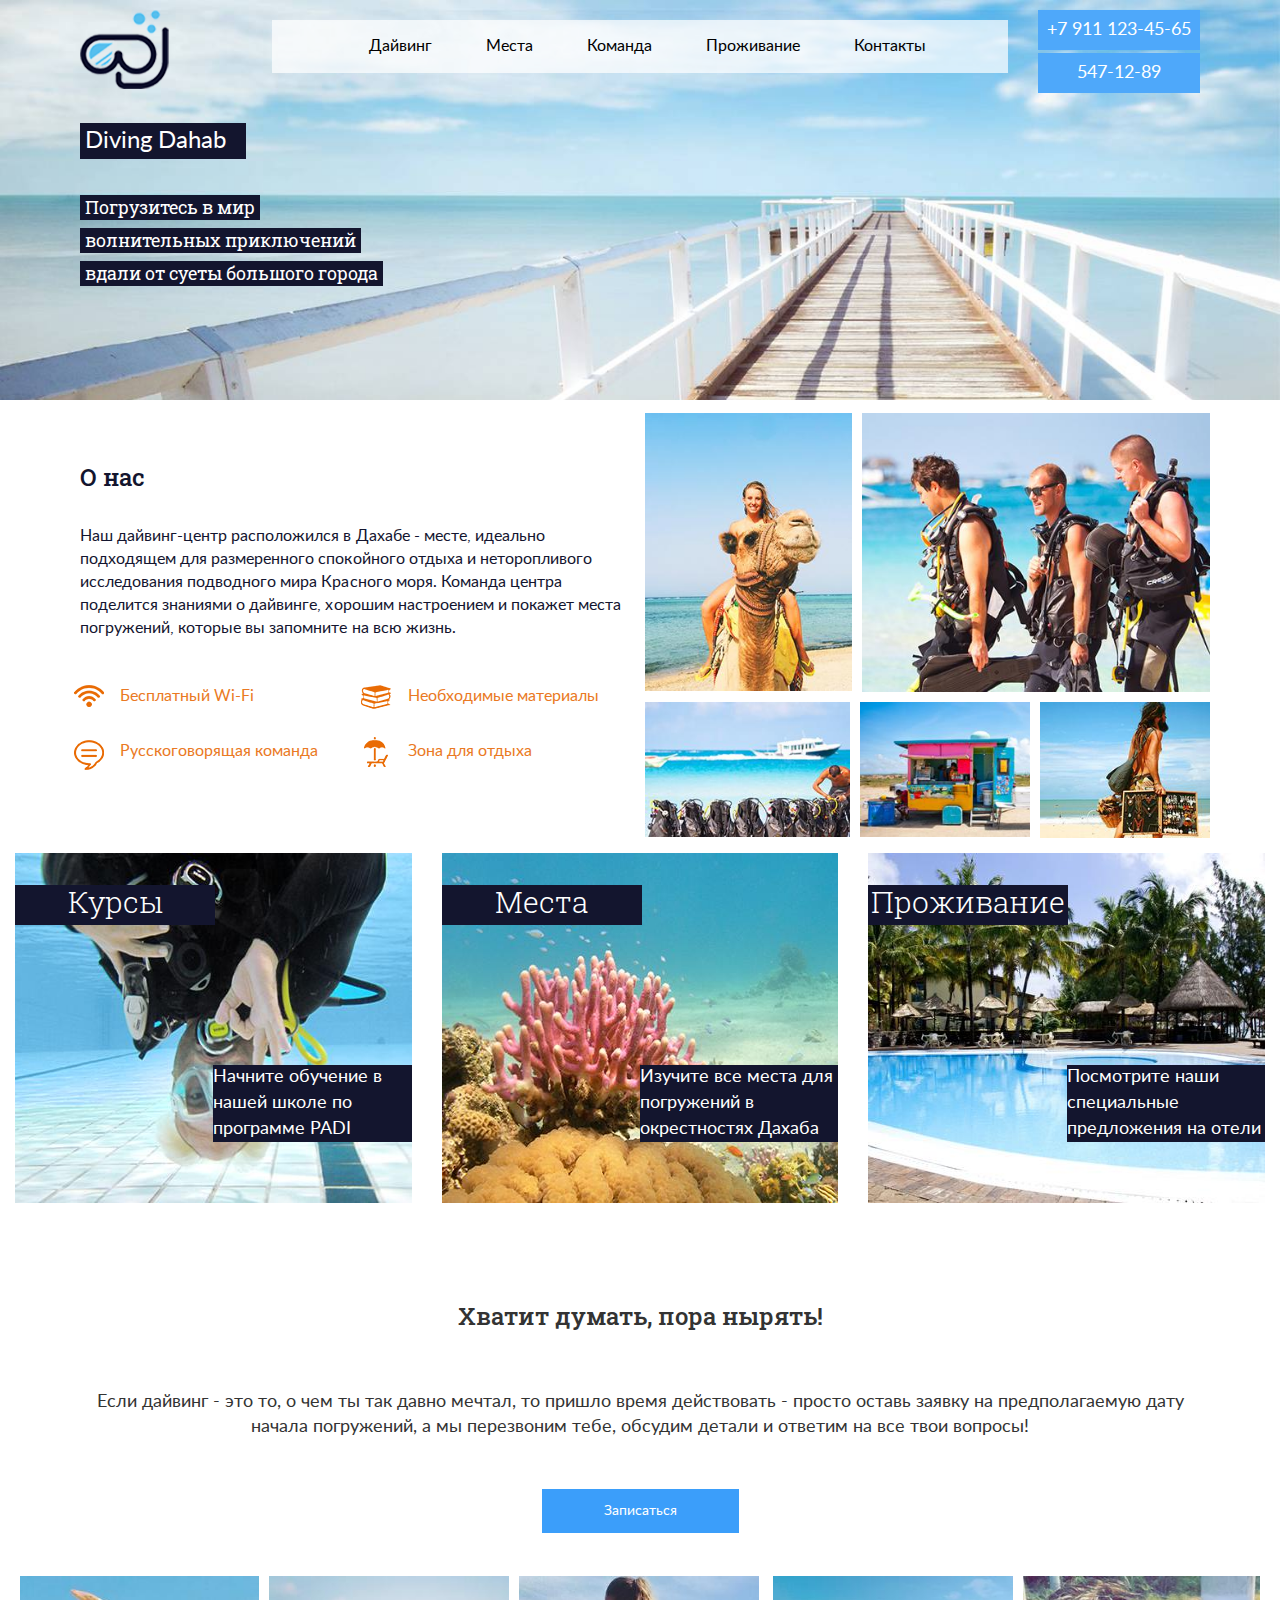
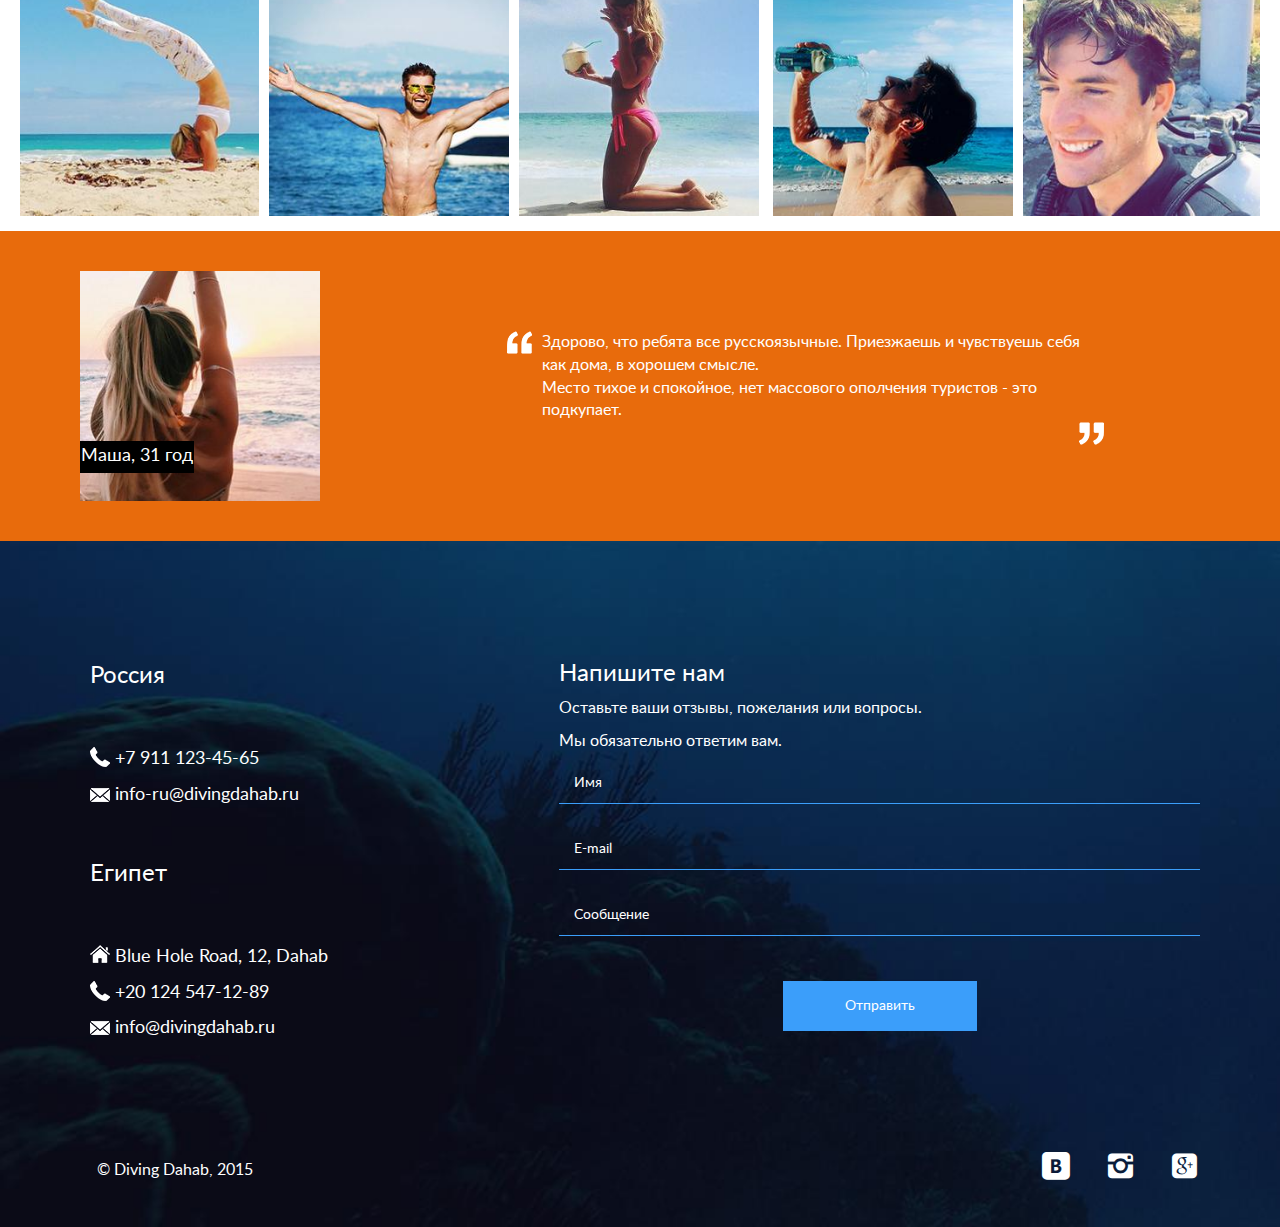
<file: index.html>
<!DOCTYPE html>
<html lang="ru">
  <head>
    <meta charset="UTF-8">
    <title>Diving Dahab</title>
    <meta name="viewport" content="width=device-width,initial-scale=1">
    <link href='https://fonts.googleapis.com/css?family=Roboto+Slab:400,300&subset=latin,cyrillic' rel='stylesheet' type='text/css'>
    <link rel="stylesheet" href="css/style.css">
  </head>
  <body>



    <!-- HEADER -->



    <header class="page-header">
      <div class="header-bg">
        <div class="container">
          <div class="row">
            <div class="col-xs-5  col-sm-9  col-lg-2">
              <div class="logo">
                <a href="#"><img src="img/logotype.png" alt="Логотип"></a>
              </div>
            </div>

            <div class="col-xs-7  col-sm-3  col-lg-2  col-lg-push-8">
              <div class="phone-btn">
                <a href="tel:79111234565" class="">+7 911 123-45-65</a>
                <p>
                  <a href="tel:5471289" class="">547-12-89</a>
                </p>
              </div>
            </div>


            <div class="col-xs-12  col-lg-8  col-lg-pull-2">
              <a href="#" id="toggler" class="container  toggler-container  visible-xs-block  overflow-hidden">
              <div class="toggler" >
                <span>
                </span>
              </div>
            </a>
              <nav class="main-nav" id="mainNav">
                <ul>
                  <li class="nav-item"><a href="onecourse.html">Дайвинг</a></li>
                  <li class="nav-item"><a href="#">Места</a></li>
                  <li class="nav-item"><a href="#">Команда</a></li>
                  <li class="nav-item"><a href="#">Проживание</a></li>
                  <li class="nav-item"><a href="#">Контакты</a></li>
                </ul>
              </nav>
            </div>
          </div>

          <div class="row">
            <div class="header-slogan">
              <div class="col-xs-12">
                <h1>Diving Dahab</h1>
                <h2><span>Погрузитесь в мир</span>
                  <br><span>волнительных приключений</span>
                  <br><span>вдали от суеты большого города</span>
                </h2>
              </div>
            </div>
          </div>
        </div>
      </div>
    </header>



    <!-- MAIN -->



    <main>

      <!-- About -->
  <div class="about">
      <div class="container">
        <div class="row">
          <div class="col-xs-12  col-lg-6">

            <h2 class="about-name">О нас</h2>
            <p class="about-text">Наш дайвинг-центр расположился
              в Дахабе - месте, идеально подходящем для размеренного спокойного отдыха и неторопливого исследования подводного мира Красного моря. Команда центра поделится знаниями о дайвинге, хорошим настроением и покажет места погружений, которые
              вы запомните на всю жизнь. </p>

            <div class="row">
              <div class="about-item-block">
                <div class="col-xs-12  col-sm-6">
                  <div class="about-item  about-item-wifi">Бесплатный Wi-Fi</div>
                  <div class="about-item  about-item-message">Русскоговорящая команда</div>
                </div>

                <div class="col-xs-12  col-sm-6">
                  <div class="about-item  about-item-books">Необходимые материалы</div>
                  <div class="about-item  about-item-vacation">Зона для отдыха</div>
                </div>
              </div>
            </div>

          </div>

          <div class="col-xs-12 col-lg-6 ">
            <div class="row  about-img  about-img-firstrow">
              <div class="about-img-thin"><img src="img/about_photo1.jpg" alt=""></div>
              <div class="about-img-thin"><img src="img/about_photo2.jpg" alt=""></div>
            </div>

            <div class="row  about-img about-img-secondrow">
              <div class="about-img-thin  visible-lg"><img src="img/about_photo3.jpg" alt=""></div>
              <div class="about-img-thin  visible-lg"><img src="img/about_photo4.jpg" alt=""></div>
              <div class="about-img-thin  visible-lg"><img src="img/about_photo5.jpg" alt=""></div>
            </div>

          </div>
        </div>
      </div>



      <!-- Promo -->


      <div class="promo">
        <div class="container-fluid">
          <div class="row">

            <div class="col-xs-12 col-sm-4">
              <div class="promo-discription-courses">
                <h2>Курсы</h2>
                <p>Начните обучение в нашей школе по программе PADI</p>
              </div>
            </div>

            <div class="col-xs-12 col-sm-4">
              <div class="promo-discription-places">
                <h2>Места</h2>
                <p>Изучите все места для погружений в окрестностях Дахаба</p>
              </div>
            </div>

            <div class="col-xs-12 col-sm-4">
              <div class="promo-discription-hotel">
                <h2>Проживание</h2>
                <p>Посмотрите наши специальные предложения на отели</p>
              </div>
            </div>

          </div>
        </div>
      </div>


      <!-- Promo-slogan -->


      <div class="slogan">
        <div class="container">
          <div class="row">
            <div class="col-xs-12">
              <h2>Хватит думать, пора нырять!</h2>
              <p class="visible-xs">Просто оставь заявку
                на предполагаемую дату начала погружений, а мы перезвоним тебе, обсудим детали и ответим
                на все твои вопросы!</p>
              <p class="hidden-xs">Если дайвинг - это то, о чем ты так давно мечтал,  то пришло время действовать - просто оставь заявку  на предполагаемую дату начала погружений, а мы перезвоним тебе, обсудим детали и ответим на все твои вопросы!</p>
              <a class="slogan-btn" id="go" href="#modal-form">Записаться</a>
            </div>
          </div>
        </div>
      </div>


      <!-- Team -->


      <div class="team">
        <div class="container-fluid">
          <div class="row">
            <div class="col-xs-12">

              <a href="#" class="team-block  hidden-xs  hidden-sm">
                <div class="team-block-pict">
                  <img src="img/index_team_1.jpg" alt="">
                  <!-- <p>Ирина Маска</p> при наведении -->
                </div>
              </a>

              <a href="#" class="team-block  hidden-xs  hidden-sm">
                <div class="team-block-pict">
                  <img src="img/index_team_2.jpg" alt="">
                  <!-- <p>Владимир Глубина</p> при наведении -->
                </div>
              </a>

              <a href="#" class="team-block">
                <div class="team-block-pict">
                  <img src="img/index_team_3.jpg" alt="">
                  <!-- <p>Наталья Ласта</p> при наведении -->
                </div>
              </a>

              <a href="#" class="team-block  hidden-xs">
                <div class="team-block-pict">
                  <img src="img/index_team_4.jpg" alt="">
                  <!-- <p>Георгий Трубка</p> при наведении -->
                </div>
              </a>

              <a href="#" class="team-block">
                <div class="team-block-pict">
                  <img src="img/index_team_5.jpg" alt="">
                  <!-- <p>Евгений Баллон</p> при наведении -->
                </div>
              </a>

            </div>
          </div>
        </div>
      </div>


      <!-- Review -->


      <div class="reviews">
        <div class="container">
          <div class="row">
            <div class="col-xs-12">


              <div class="row">
                <div class="review  review-1">
                  <img src="img/review_img.jpg" alt="" class="col-lg-4  col-sm-5  hidden-xs">
                  <span class="review-name  hidden-xs">Маша, 31 год</span>
                  <blockqoute class="col-lg-6  col-lg-offset-2  col-sm-7  col-xs-12">Здорово, что ребята все русскоязычные. Приезжаешь и чувствуешь себя как дома,
                  в хорошем смысле. <span class="visible-lg">Место тихое и спокойное,
                  нет массового ополчения туристов - это подкупает.</span></blockqoute>
                </div>
              </div>

              <div class="row">
                <div class="review  review-2">
                  <img src="img/review_img.jpg" alt="" class="col-lg-4 col-sm-5 hidden-xs">
                  <span class="review-name  hidden-xs">Маша, 31 год</span>
                  <blockqoute class="col-lg-6  col-lg-offset-2  col-sm-7  col-xs-12">Здорово, что ребята все русскоязычные. Приезжаешь и чувствуешь себя как дома,
                  в хорошем смысле. <span class="visible-lg">Место тихое и спокойное,
                  нет массового ополчения туристов - это подкупает.</span></blockqoute>
                </div>
              </div>

              <div class="row">
                <div class="review  review-3">
                  <img src="img/review_img.jpg" alt="" class="col-lg-4  col-sm-5  hidden-xs">
                  <span class="review-name  hidden-xs">Маша, 31 год</span>
                  <blockqoute class="col-lg-6  col-lg-offset-2  col-sm-7  col-xs-12">Здорово, что ребята все русскоязычные. Приезжаешь и чувствуешь себя как дома,
                  в хорошем смысле. <span class="visible-lg">Место тихое и спокойное,
                  нет массового ополчения туристов - это подкупает.</span></blockqoute>
                </div>
              </div>

            </div>
          </div>
        </div>
      </div>


    </main>



    <!-- FOOTER -->



    <footer class="index-footer">
      <div class="container">
        <div class="row">

          <div class="col-xs-12  col-sm-5">
            <div class="footer-contact">
              <h3>Россия</h3>
              <a class="footer-tel" href="tel:+79111234565">+7 911 123-45-65</p>
              <a class="footer-mail" href="mailto:info-ru@divingdahab.ru">info-ru@divingdahab.ru</a>
              <h3>Египет</h3>
              <p class="footer-adress">Blue Hole Road, 12, Dahab</p>
              <a class="footer-tel" href="tel:+201245471289">+20 124 547-12-89</p>
              <a class="footer-mail" href="mailto:info@divingdahab.ru<">info@divingdahab.ru</a>
            </div>
          </div>

          <div class="col-xs-12  col-sm-7">
            <h3 class="form-header">Напишите нам</h3>
            <p>Оставьте ваши отзывы, пожелания или вопросы.</p>
            <p> Мы обязательно ответим вам.</p>
            <form action="#" id="footer-form" class="footer-form">
              <div class="form-data" >

                <div class="form-item">
                  <input type="text" placeholder="Имя" class="validate[required]">
                </div>
                <div class="form-item">
                  <input type="text" placeholder="E-mail" class="validate[required,custom[email]]">
                </div>
                <div class="form-item">
                  <input type="text" placeholder="Сообщение" class="validate[required]">
                </div>

              </div>
              <button class="form-btn">Отправить</button>
            </form>
          </div>
        </div>

        <div class="footer-socials">
          <div class="container">
            <div class="row">
              <p class="copyright-name  col-xs-12  col-sm-6">© Diving Dahab, 2015</p>
              <div class="col-xs-12  col-sm-6">
                <ul class="social-links">
                  <li><a class="icon-vkontakte" href="vk.com"></a></li>
                  <li><a class="icon-instagram" href="instagram.com"></a></li>
                  <li><a class="icon-gplus-squared" href="plus.google.com"></a></li>
                </ul>
              </div>
            </div>
          </div>
        </div>
      </div>
    </footer>


    <script src="js/jquery-2.1.4.min.js"></script>
    <script src="js/jquery.validationEngine.min.js"></script>
    <script src="js/jquery.validationEngine-ru.min.js"></script>

    <script src="js/script.js"></script>

  </body>
</html>
</file>
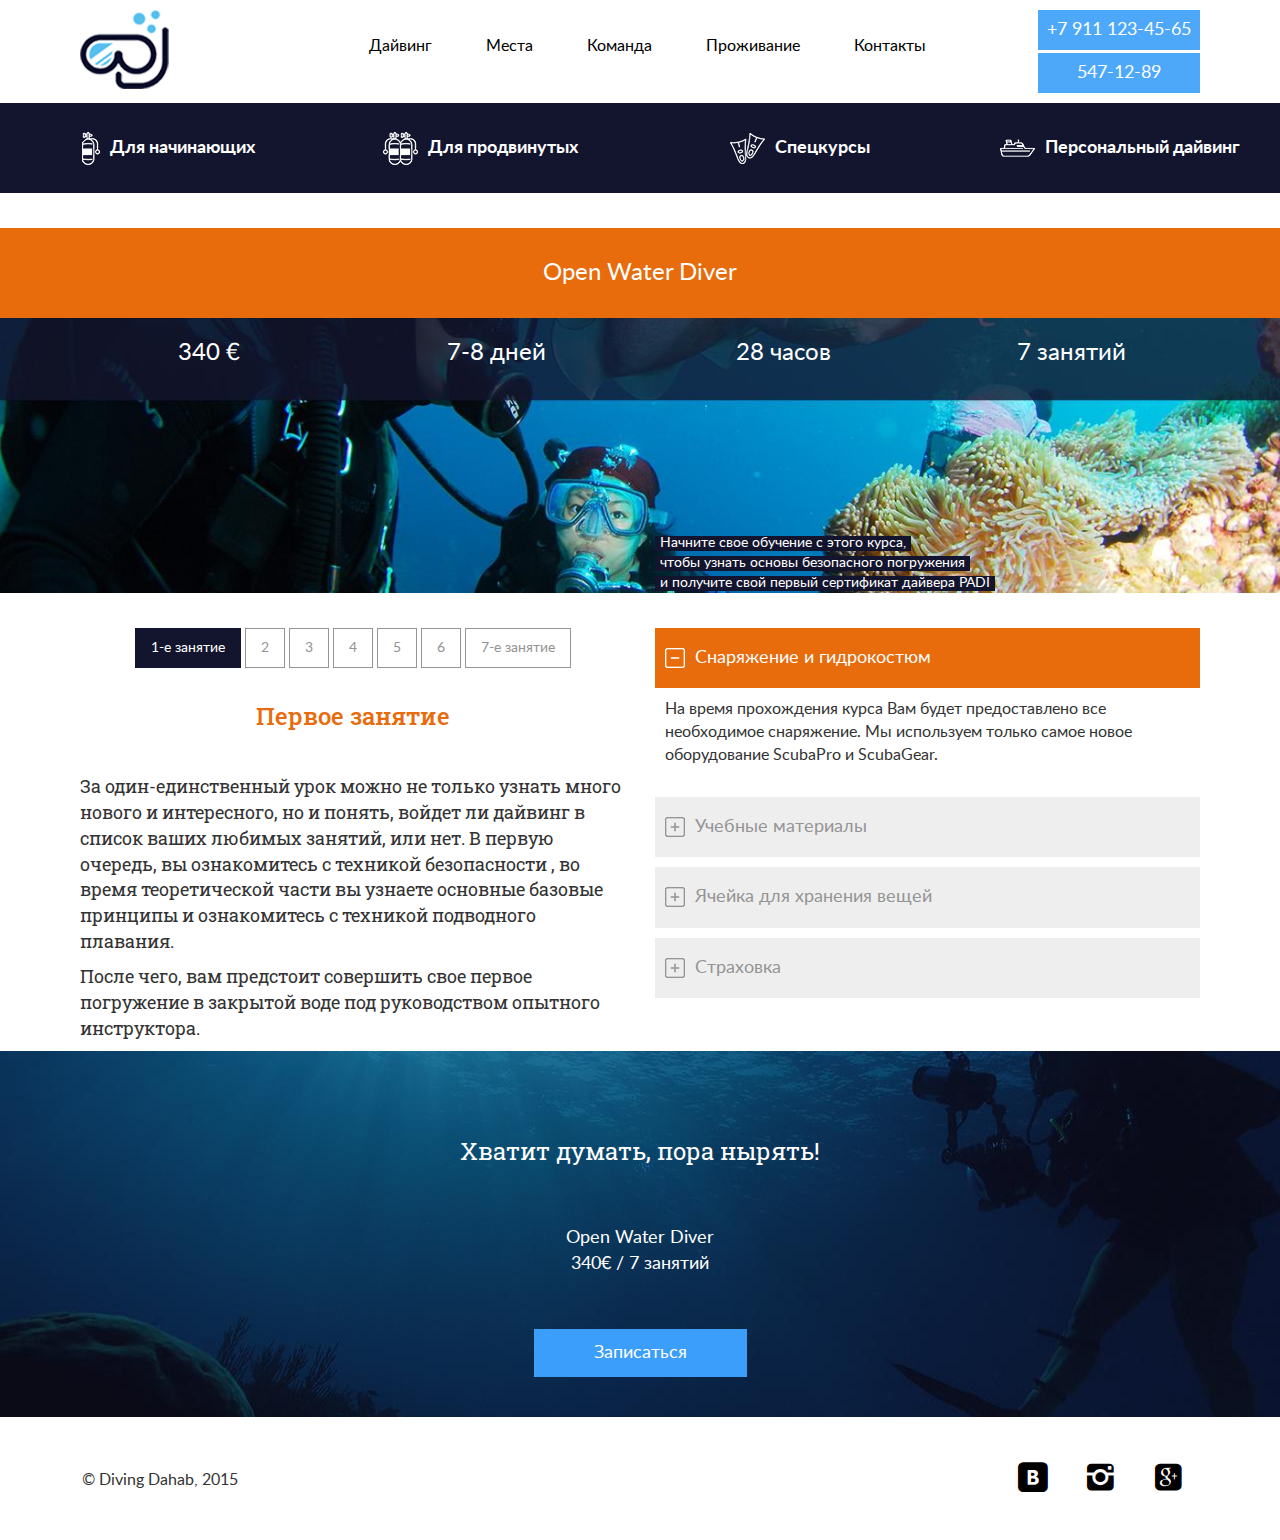
<file: onecourse.html>
<!DOCTYPE html>
<html lang="ru">
  <head>
    <meta charset="UTF-8">
    <title>One Course</title>
    <meta name="viewport" content="width=device-width,initial-scale=1">
    <link href='https://fonts.googleapis.com/css?family=Roboto+Slab:400,300&subset=latin,cyrillic' rel='stylesheet' type='text/css'>
    <link rel="stylesheet" href="css/style.css">
  </head>
  <body>



    <!-- HEADER -->



    <header class="page-header-onecourse">
      <div class="header-bg">
        <div class="container">
          <div class="row">
            <div class="col-xs-4  col-sm-9  col-lg-2">
              <div class="logo">
                <a href="index.html"><img src="img/logotype.png" alt="Логотип"></a>
              </div>
            </div>

            <div class="col-xs-8  col-sm-3  col-lg-2  col-lg-push-8">
              <div class="phone-btn">
                <a href="tel:79111234565" class="">+7 911 123-45-65</a>
                <p>
                  <a href="tel:5471289" class="">547-12-89</a>
                </p>
              </div>
            </div>

            <a href="#" id="toggler" class="container  toggler-container  visible-xs-block  overflow-hidden">
              <div class="toggler" >
                <span>
                </span>
              </div>
            </a>
            <div class="col-xs-12  col-lg-8  col-lg-pull-2">
              <nav class="main-nav" id="mainNav">
                <ul>
                  <li class="nav-item"><a href="#">Дайвинг</a></li>
                  <li class="nav-item"><a href="#">Места</a></li>
                  <li class="nav-item"><a href="#">Команда</a></li>
                  <li class="nav-item"><a href="#">Проживание</a></li>
                  <li class="nav-item"><a href="#">Контакты</a></li>
                </ul>
              </nav>
            </div>
          </div>
        </div>
      </div>
    </header>



    <!-- MAIN -->



    <main>


      <!-- Courses Navigation -->

      <div class="nav-courses">
        <div class="container-fluid">
          <div class="row">

            <ul>
              <li class="col-xs-12  col-sm-3">
                <a class="nav-courses-link  nav-courses-link-beginner" href="#">Для начинающих</a>
              </li>

              <li class="col-xs-12  col-sm-3">
                <a class="nav-courses-link  nav-courses-link-advanced" href="#">Для продвинутых</a>
              </li>

              <li class="col-xs-12  col-sm-3">
                <a class="nav-courses-link  nav-courses-link-special" href="#">Спецкурсы</a>
              </li>

              <li class="col-xs-12  col-sm-3">
                <a class="nav-courses-link  nav-courses-link-personal" href="#">Персональный дайвинг</a>
              </li>
            </ul>

          </div>
        </div>
      </div>


      <!-- About courses -->


      <div class="courses-name">
        <h1>Open Water Diver</h1>
      </div>

      <section class="about-courses">
        <div class="container">
          <div class="row  cousres-numbers">
            <div class="col-xs-6 col-sm-3">
              <span>340 €</span>
            </div>
            <div class="col-xs-6 col-sm-3">
              <span>7-8 дней</span>
            </div>
            <div class="col-xs-6 col-sm-3">
              <span>28 часов</span>
            </div>
            <div class="col-xs-6 col-sm-3">
              <span>7 занятий</span>
            </div>
          </div>

          <div class="row">
            <div class="col-xs-12  col-sm-9  col-sm-push-4  col-lg-6  col-lg-push-6">
              <div class="about-courses-text">
                <span>Начните свое обучение с этого курса,</span><br>
                <span>чтобы узнать основы безопасного погружения</span><br>
                <span>и получите свой первый сертификат дайвера PADI</span>
              </div>
            </div>
          </div>
        </div>
      </section>


      <!-- More and more detail about courses -->


      <div class="courses-detail">
        <div class="container">
          <div class="row">

            <div class="col-xs-12  col-lg-6">

              <div class="tabs">

                <ul class="tabs-list">
                  <li class="tabs-link  active">
                    <a href="#tab_01">1<span class="hidden-xs">-e занятие</span> </a>
                  </li>
                  <li class="tabs-link">
                    <a href="#tab_02">2</a>
                  </li>
                  <li class="tabs-link">
                    <a href="#tab_03">3</a>
                  </li>
                  <li class="tabs-link">
                    <a href="#tab_04">4</a>
                  </li>
                  <li class="tabs-link">
                    <a href="#tab_05">5</a>
                  </li>
                  <li class="tabs-link">
                    <a href="#tab_06">6</a>
                  </li>
                  <li class="tabs-link">
                    <a href="#tab_07">7<span class="hidden-xs">-e занятие</span></a>
                  </li>
                </ul>


                <div class="tabs-content">

                  <div class="tab-item  active" id="tab_01">
                    <h2>Первое занятие</h2>
                    <p>За один-единственный урок можно не только узнать много нового и интересного, но и понять, войдет ли дайвинг в список ваших любимых занятий, или нет. В первую очередь, вы ознакомитесь с техникой безопасности , во время теоретической части вы узнаете основные базовые принципы и ознакомитесь с техникой подводного плавания.</p>
                    <p>После чего, вам предстоит совершить свое первое погружение
                      в закрытой воде под руководством опытного инструктора.</p>
                  </div>

                  <div class="tab-item" id="tab_02">
                    <h2>Второе занятие</h2>
                    <p>За один-единственный урок можно не только узнать много нового и интересного, но и понять, войдет ли дайвинг в список ваших любимых занятий, или нет. В первую очередь, вы ознакомитесь с техникой безопасности , во время теоретической части вы узнаете основные базовые принципы и ознакомитесь с техникой подводного плавания.</p>
                    <p>После чего, вам предстоит совершить свое первое погружение
                      в закрытой воде под руководством опытного инструктора.</p>
                  </div>

                  <div class="tab-item" id="tab_03">
                    <h2>Третье занятие</h2>
                    <p>За один-единственный урок можно не только узнать много нового и интересного, но и понять, войдет ли дайвинг в список ваших любимых занятий, или нет. В первую очередь, вы ознакомитесь с техникой безопасности , во время теоретической части вы узнаете основные базовые принципы и ознакомитесь с техникой подводного плавания.</p>
                    <p>После чего, вам предстоит совершить свое первое погружение
                      в закрытой воде под руководством опытного инструктора.</p>
                  </div>

                  <div class="tab-item" id="tab_04">
                    <h2>Четвертое занятие</h2>
                    <p>За один-единственный урок можно не только узнать много нового и интересного, но и понять, войдет ли дайвинг в список ваших любимых занятий, или нет. В первую очередь, вы ознакомитесь с техникой безопасности , во время теоретической части вы узнаете основные базовые принципы и ознакомитесь с техникой подводного плавания.</p>
                    <p>После чего, вам предстоит совершить свое первое погружение
                      в закрытой воде под руководством опытного инструктора.</p>
                  </div>

                  <div class="tab-item" id="tab_05">
                    <h2>Пятое занятие</h2>
                    <p>За один-единственный урок можно не только узнать много нового и интересного, но и понять, войдет ли дайвинг в список ваших любимых занятий, или нет. В первую очередь, вы ознакомитесь с техникой безопасности , во время теоретической части вы узнаете основные базовые принципы и ознакомитесь с техникой подводного плавания.</p>
                    <p>После чего, вам предстоит совершить свое первое погружение
                      в закрытой воде под руководством опытного инструктора.</p>
                  </div>

                  <div class="tab-item" id="tab_06">
                    <h2>Шестое занятие</h2>
                    <p>За один-единственный урок можно не только узнать много нового и интересного, но и понять, войдет ли дайвинг в список ваших любимых занятий, или нет. В первую очередь, вы ознакомитесь с техникой безопасности , во время теоретической части вы узнаете основные базовые принципы и ознакомитесь с техникой подводного плавания.</p>
                    <p>После чего, вам предстоит совершить свое первое погружение
                      в закрытой воде под руководством опытного инструктора.</p>
                  </div>

                  <div class="tab-item" id="tab_07">
                    <h2>Седьмое занятие</h2>
                    <p>За один-единственный урок можно не только узнать много нового и интересного, но и понять, войдет ли дайвинг в список ваших любимых занятий, или нет. В первую очередь, вы ознакомитесь с техникой безопасности , во время теоретической части вы узнаете основные базовые принципы и ознакомитесь с техникой подводного плавания.</p>
                    <p>После чего, вам предстоит совершить свое первое погружение
                      в закрытой воде под руководством опытного инструктора.</p>
                  </div>

                </div>
              </div>
            </div>

            <div class="col-xs-12 col-lg-6">

              <ul class="accordion">

                <li class="item  active">
                  <h3 class="title">Снаряжение и гидрокостюм</h3>
                  <div class="text">
                    <p>На время прохождения курса Вам будет предоставлено все необходимое снаряжение.
                      Мы используем только самое новое оборудование ScubaPro и ScubaGear.</p>
                  </div>
                </li>


                <li class="item">
                  <h3 class="title">Учебные материалы</h3>
                  <div class="text">
                    <p>Далеко-далеко за словесными горами в стране, гласных и согласных живут рыбные тексты. Залетают если толку по всей, пунктуация.</p>
                  </div>
                </li>


                <li class="item">
                  <h3 class="title">Ячейка для хранения вещей</h3>
                  <div class="text">
                    <p>Далеко-далеко за словесными горами в стране, гласных и согласных живут рыбные тексты. Но маленький возвращайся агенство инициал если щеке большого!</p>
                  </div>
                </li>


                <li class="item">
                  <h3 class="title">Страховка</h3>
                  <div class="text">
                    <p>Далеко-далеко за словесными горами в стране, гласных и согласных живут рыбные тексты. Взобравшись заманивший маленький, всеми пояс, рыбными то, безопасную деревни использовало своих сбить одна буквенных мир.</p>
                  </div>
                </li>


              </div>
            </div>
          </div>
        </div>


        <!-- Promo Courses -->

        <div class="promo-courses">
          <div class="container">
            <div class="col-xs-12">
              <h2>Хватит думать, пора нырять!</h2>
              <p>Open Water Diver <br>340€ / 7 занятий</p>
              <div><a class="promo-btn" href="#">Записаться</a></div>
            </div>
          </div>
        </div>

        </main>



      <!-- FOOTER -->


      <footer class="footer-onecourse">
        <div class="container">
          <div class="row">
            <p class="copyright-name  col-xs-12  col-sm-6">© Diving Dahab, 2015</p>
            <div class="col-xs-12  col-sm-6">
              <ul class="social-links">
                <li><a class="icon-vkontakte" href="vk.com"></a></li>
                <li><a class="icon-instagram" href="instagram.com"></a></li>
                <li><a class="icon-gplus-squared" href="plus.google.com"></a></li>
              </ul>
            </div>
          </div>
        </div>
      </footer>



      <script src="js/jquery-2.1.4.min.js"></script>
      <script src="js/jquery.validationEngine.min.js"></script>
      <script src="js/jquery.validationEngine-ru.min.js"></script>

      <script src="js/script.js"></script>


  </body>
</html>
</file>
<file: css/style.css>
/*----------------------------------------------------------------------------*\
Заметки
Оставляем только XS, SM, LG, убираем MD.


\*----------------------------------------------------------------------------*/





/*! normalize.css v3.0.3 | MIT License | github.com/necolas/normalize.css */
html {
  font-family: sans-serif;
  -ms-text-size-adjust: 100%;
  -webkit-text-size-adjust: 100%;
}
body {
  margin: 0;
}
article,
aside,
details,
figcaption,
figure,
footer,
header,
hgroup,
main,
menu,
nav,
section,
summary {
  display: block;
}
audio,
canvas,
progress,
video {
  display: inline-block;
  vertical-align: baseline;
}
audio:not([controls]) {
  display: none;
  height: 0;
}
[hidden],
template {
  display: none;
}
a {
  background-color: transparent;
}
a:active,
a:hover {
  outline: 0;
}
abbr[title] {
  border-bottom: 1px dotted;
}
b,
strong {
  font-weight: bold;
}
dfn {
  font-style: italic;
}
h1 {
  font-size: 2em;
  margin: 0.67em 0;
}
mark {
  background: #ff0;
  color: #000;
}
small {
  font-size: 80%;
}
sub,
sup {
  font-size: 75%;
  line-height: 0;
  position: relative;
  vertical-align: baseline;
}
sup {
  top: -0.5em;
}
sub {
  bottom: -0.25em;
}
img {
  border: 0;
}
svg:not(:root) {
  overflow: hidden;
}
figure {
  margin: 1em 40px;
}
hr {
  -webkit-box-sizing: content-box;
  -moz-box-sizing: content-box;
  box-sizing: content-box;
  height: 0;
}
pre {
  overflow: auto;
}
code,
kbd,
pre,
samp {
  font-family: monospace, monospace;
  font-size: 1em;
}
button,
input,
optgroup,
select,
textarea {
  color: inherit;
  font: inherit;
  margin: 0;
}
button {
  overflow: visible;
}
button,
select {
  text-transform: none;
}
button,
html input[type="button"],
input[type="reset"],
input[type="submit"] {
  -webkit-appearance: button;
  cursor: pointer;
}
button[disabled],
html input[disabled] {
  cursor: default;
}
button::-moz-focus-inner,
input::-moz-focus-inner {
  border: 0;
  padding: 0;
}
input {
  line-height: normal;
}
input[type="checkbox"],
input[type="radio"] {
  -webkit-box-sizing: border-box;
  -moz-box-sizing: border-box;
  box-sizing: border-box;
  padding: 0;
}
input[type="number"]::-webkit-inner-spin-button,
input[type="number"]::-webkit-outer-spin-button {
  height: auto;
}
input[type="search"] {
  -webkit-appearance: textfield;
  -webkit-box-sizing: content-box;
  -moz-box-sizing: content-box;
  box-sizing: content-box;
}
input[type="search"]::-webkit-search-cancel-button,
input[type="search"]::-webkit-search-decoration {
  -webkit-appearance: none;
}
fieldset {
  border: 1px solid #c0c0c0;
  margin: 0 2px;
  padding: 0.35em 0.625em 0.75em;
}
legend {
  border: 0;
  padding: 0;
}
textarea {
  overflow: auto;
}
optgroup {
  font-weight: bold;
}
table {
  border-collapse: collapse;
  border-spacing: 0;
}
td,
th {
  padding: 0;
}


/*----------------------------------------------------------------------------*\
Главное
\*----------------------------------------------------------------------------*/




* {
  -webkit-box-sizing: border-box;
  -moz-box-sizing: border-box;
  box-sizing: border-box;
}
*:before,
*:after {
  -webkit-box-sizing: border-box;
  -moz-box-sizing: border-box;
  box-sizing: border-box;
}
html {
  font-size: 10px;
  -webkit-tap-highlight-color: rgba(0, 0, 0, 0);
}
body {
  font-family: 'Lato', sans-serif;
  font-size: 14px;
  line-height: 1.42857143;
  color: #333333;
  background-color: #ffffff;
}
input,
button,
select,
textarea {
  font-family: inherit;
  font-size: inherit;
  line-height: inherit;
}
a {
  color: #337ab7;
  text-decoration: none;
}
/*a:hover,
a:focus {
  color: #23527c;
  text-decoration: underline;
}*/
a:focus {
  outline: thin dotted;
  outline: 5px auto -webkit-focus-ring-color;
  outline-offset: -2px;
}
figure {
  margin: 0;
}
img {
  vertical-align: middle;
  max-width: 100%;
}
hr {
  margin-top: 20px;
  margin-bottom: 20px;
  border: 0;
  border-top: 1px solid #eeeeee;
}
[role="button"] {
  cursor: pointer;
}




/*----------------------------------------------------------------------------*\
Типографика
\*----------------------------------------------------------------------------*/


h1,
h2,
h3,
h4,
h5,
h6 { font-family: inherit;
  font-weight: 500;
  line-height: 1.1;
  color: inherit;
}
h1,
.h1,
h2,
.h2,
h3,
.h3 {
  margin-top: 20px;
  margin-bottom: 10px;
}
h4,
.h4,
h5,
.h5,
h6,
.h6 {
  margin-top: 10px;
  margin-bottom: 10px;
}
h1,
.h1 {
  font-size: 36px;
}
h2,
.h2 {
  font-size: 30px;
}
h3,
.h3 {
  font-size: 24px;
}
h4,
.h4 {
  font-size: 18px;
}
h5,
.h5 {
  font-size: 14px;
}
h6,
.h6 {
  font-size: 12px;
}
p {
  margin: 0 0 10px;
}
mark,
.mark {
  background-color: #fcf8e3;
  padding: .2em;
}
.text-left {
  text-align: left;
}
.text-right {
  text-align: right;
}
.text-center {
  text-align: center;
}
ul,
ol {
  margin-top: 0;
  margin-bottom: 10px;
}
ul ul,
ol ul,
ul ol,
ol ol {
  margin-bottom: 0;
}
.list-unstyled {
  padding-left: 0;
  list-style: none;
}
.list-inline {
  padding-left: 0;
  list-style: none;
  margin-left: -5px;
}
.list-inline > li {
  display: inline-block;
  padding-left: 5px;
  padding-right: 5px;
}
blockquote {
  padding: 10px 20px;
  margin: 0 0 20px;
  font-size: 17.5px;
  border-left: 5px solid #eeeeee;
}
blockquote p:last-child,
blockquote ul:last-child,
blockquote ol:last-child {
  margin-bottom: 0;
}
blockquote footer,
blockquote small,
blockquote .small {
  display: block;
  font-size: 80%;
  line-height: 1.42857143;
  color: #777777;
}
blockquote footer:before,
blockquote small:before,
blockquote .small:before {
  content: '\2014 \00A0';
}
address {
  margin-bottom: 20px;
  font-style: normal;
  line-height: 1.42857143;
}







/*----------------------------------------------------------------------------*\
Модульная сетка
\*----------------------------------------------------------------------------*/



.container {
  margin-right: auto;
  margin-left: auto;
  padding-left: 15px;
  padding-right: 15px;
}
@media (min-width: 768px) {
  .container {
    width: 750px;
  }
}
@media (min-width: 992px) {
  .container {
    width: 970px;
  }
}
@media (min-width: 1200px) {
  .container {
    width: 1170px;
  }
}
.container-fluid {
  margin-right: auto;
  margin-left: auto;
  padding-left: 15px;
  padding-right: 15px;
}
.row {
  margin-left: -15px;
  margin-right: -15px;
}

.col-xs-1, .col-sm-1, .col-md-1, .col-lg-1, .col-xs-2, .col-sm-2, .col-md-2, .col-lg-2, .col-xs-3, .col-sm-3, .col-md-3, .col-lg-3, .col-xs-4, .col-sm-4, .col-md-4, .col-lg-4, .col-xs-5, .col-sm-5, .col-md-5, .col-lg-5, .col-xs-6, .col-sm-6, .col-md-6, .col-lg-6, .col-xs-7, .col-sm-7, .col-md-7, .col-lg-7, .col-xs-8, .col-sm-8, .col-md-8, .col-lg-8, .col-xs-9, .col-sm-9, .col-md-9, .col-lg-9, .col-xs-10, .col-sm-10, .col-md-10, .col-lg-10, .col-xs-11, .col-sm-11, .col-md-11, .col-lg-11, .col-xs-12, .col-sm-12, .col-md-12, .col-lg-12 {
  position: relative;
  min-height: 1px;
  padding-left: 15px;
  padding-right: 15px;
}
.col-xs-1, .col-xs-2, .col-xs-3, .col-xs-4, .col-xs-5, .col-xs-6, .col-xs-7, .col-xs-8, .col-xs-9, .col-xs-10, .col-xs-11, .col-xs-12 {
  float: left;
}
.col-xs-12 {
  width: 100%;
}
.col-xs-11 {
  width: 91.66666667%;
}
.col-xs-10 {
  width: 83.33333333%;
}
.col-xs-9 {
  width: 75%;
}
.col-xs-8 {
  width: 66.66666667%;
}
.col-xs-7 {
  width: 58.33333333%;
}
.col-xs-6 {
  width: 50%;
}
.col-xs-5 {
  width: 41.66666667%;
}
.col-xs-4 {
  width: 33.33333333%;
}
.col-xs-3 {
  width: 25%;
}
.col-xs-2 {
  width: 16.66666667%;
}
.col-xs-1 {
  width: 8.33333333%;
}
.col-xs-pull-12 {
  right: 100%;
}
.col-xs-pull-11 {
  right: 91.66666667%;
}
.col-xs-pull-10 {
  right: 83.33333333%;
}
.col-xs-pull-9 {
  right: 75%;
}
.col-xs-pull-8 {
  right: 66.66666667%;
}
.col-xs-pull-7 {
  right: 58.33333333%;
}
.col-xs-pull-6 {
  right: 50%;
}
.col-xs-pull-5 {
  right: 41.66666667%;
}
.col-xs-pull-4 {
  right: 33.33333333%;
}
.col-xs-pull-3 {
  right: 25%;
}
.col-xs-pull-2 {
  right: 16.66666667%;
}
.col-xs-pull-1 {
  right: 8.33333333%;
}
.col-xs-pull-0 {
  right: auto;
}
.col-xs-push-12 {
  left: 100%;
}
.col-xs-push-11 {
  left: 91.66666667%;
}
.col-xs-push-10 {
  left: 83.33333333%;
}
.col-xs-push-9 {
  left: 75%;
}
.col-xs-push-8 {
  left: 66.66666667%;
}
.col-xs-push-7 {
  left: 58.33333333%;
}
.col-xs-push-6 {
  left: 50%;
}
.col-xs-push-5 {
  left: 41.66666667%;
}
.col-xs-push-4 {
  left: 33.33333333%;
}
.col-xs-push-3 {
  left: 25%;
}
.col-xs-push-2 {
  left: 16.66666667%;
}
.col-xs-push-1 {
  left: 8.33333333%;
}
.col-xs-push-0 {
  left: auto;
}
.col-xs-offset-12 {
  margin-left: 100%;
}
.col-xs-offset-11 {
  margin-left: 91.66666667%;
}
.col-xs-offset-10 {
  margin-left: 83.33333333%;
}
.col-xs-offset-9 {
  margin-left: 75%;
}
.col-xs-offset-8 {
  margin-left: 66.66666667%;
}
.col-xs-offset-7 {
  margin-left: 58.33333333%;
}
.col-xs-offset-6 {
  margin-left: 50%;
}
.col-xs-offset-5 {
  margin-left: 41.66666667%;
}
.col-xs-offset-4 {
  margin-left: 33.33333333%;
}
.col-xs-offset-3 {
  margin-left: 25%;
}
.col-xs-offset-2 {
  margin-left: 16.66666667%;
}
.col-xs-offset-1 {
  margin-left: 8.33333333%;
}
.col-xs-offset-0 {
  margin-left: 0%;
}
@media (min-width: 768px) {
  .col-sm-1, .col-sm-2, .col-sm-3, .col-sm-4, .col-sm-5, .col-sm-6, .col-sm-7, .col-sm-8, .col-sm-9, .col-sm-10, .col-sm-11, .col-sm-12 {
    float: left;
  }
  .col-sm-12 {
    width: 100%;
  }
  .col-sm-11 {
    width: 91.66666667%;
  }
  .col-sm-10 {
    width: 83.33333333%;
  }
  .col-sm-9 {
    width: 75%;
  }
  .col-sm-8 {
    width: 66.66666667%;
  }
  .col-sm-7 {
    width: 58.33333333%;
  }
  .col-sm-6 {
    width: 50%;
  }
  .col-sm-5 {
    width: 41.66666667%;
  }
  .col-sm-4 {
    width: 33.33333333%;
  }
  .col-sm-3 {
    width: 25%;
  }
  .col-sm-2 {
    width: 16.66666667%;
  }
  .col-sm-1 {
    width: 8.33333333%;
  }
  .col-sm-pull-12 {
    right: 100%;
  }
  .col-sm-pull-11 {
    right: 91.66666667%;
  }
  .col-sm-pull-10 {
    right: 83.33333333%;
  }
  .col-sm-pull-9 {
    right: 75%;
  }
  .col-sm-pull-8 {
    right: 66.66666667%;
  }
  .col-sm-pull-7 {
    right: 58.33333333%;
  }
  .col-sm-pull-6 {
    right: 50%;
  }
  .col-sm-pull-5 {
    right: 41.66666667%;
  }
  .col-sm-pull-4 {
    right: 33.33333333%;
  }
  .col-sm-pull-3 {
    right: 25%;
  }
  .col-sm-pull-2 {
    right: 16.66666667%;
  }
  .col-sm-pull-1 {
    right: 8.33333333%;
  }
  .col-sm-pull-0 {
    right: auto;
  }
  .col-sm-push-12 {
    left: 100%;
  }
  .col-sm-push-11 {
    left: 91.66666667%;
  }
  .col-sm-push-10 {
    left: 83.33333333%;
  }
  .col-sm-push-9 {
    left: 75%;
  }
  .col-sm-push-8 {
    left: 66.66666667%;
  }
  .col-sm-push-7 {
    left: 58.33333333%;
  }
  .col-sm-push-6 {
    left: 50%;
  }
  .col-sm-push-5 {
    left: 41.66666667%;
  }
  .col-sm-push-4 {
    left: 33.33333333%;
  }
  .col-sm-push-3 {
    left: 25%;
  }
  .col-sm-push-2 {
    left: 16.66666667%;
  }
  .col-sm-push-1 {
    left: 8.33333333%;
  }
  .col-sm-push-0 {
    left: auto;
  }
  .col-sm-offset-12 {
    margin-left: 100%;
  }
  .col-sm-offset-11 {
    margin-left: 91.66666667%;
  }
  .col-sm-offset-10 {
    margin-left: 83.33333333%;
  }
  .col-sm-offset-9 {
    margin-left: 75%;
  }
  .col-sm-offset-8 {
    margin-left: 66.66666667%;
  }
  .col-sm-offset-7 {
    margin-left: 58.33333333%;
  }
  .col-sm-offset-6 {
    margin-left: 50%;
  }
  .col-sm-offset-5 {
    margin-left: 41.66666667%;
  }
  .col-sm-offset-4 {
    margin-left: 33.33333333%;
  }
  .col-sm-offset-3 {
    margin-left: 25%;
  }
  .col-sm-offset-2 {
    margin-left: 16.66666667%;
  }
  .col-sm-offset-1 {
    margin-left: 8.33333333%;
  }
  .col-sm-offset-0 {
    margin-left: 0%;
  }
}
@media (min-width: 992px) {
  .col-md-1, .col-md-2, .col-md-3, .col-md-4, .col-md-5, .col-md-6, .col-md-7, .col-md-8, .col-md-9, .col-md-10, .col-md-11, .col-md-12 {
    float: left;
  }
  .col-md-12 {
    width: 100%;
  }
  .col-md-11 {
    width: 91.66666667%;
  }
  .col-md-10 {
    width: 83.33333333%;
  }
  .col-md-9 {
    width: 75%;
  }
  .col-md-8 {
    width: 66.66666667%;
  }
  .col-md-7 {
    width: 58.33333333%;
  }
  .col-md-6 {
    width: 50%;
  }
  .col-md-5 {
    width: 41.66666667%;
  }
  .col-md-4 {
    width: 33.33333333%;
  }
  .col-md-3 {
    width: 25%;
  }
  .col-md-2 {
    width: 16.66666667%;
  }
  .col-md-1 {
    width: 8.33333333%;
  }
  .col-md-pull-12 {
    right: 100%;
  }
  .col-md-pull-11 {
    right: 91.66666667%;
  }
  .col-md-pull-10 {
    right: 83.33333333%;
  }
  .col-md-pull-9 {
    right: 75%;
  }
  .col-md-pull-8 {
    right: 66.66666667%;
  }
  .col-md-pull-7 {
    right: 58.33333333%;
  }
  .col-md-pull-6 {
    right: 50%;
  }
  .col-md-pull-5 {
    right: 41.66666667%;
  }
  .col-md-pull-4 {
    right: 33.33333333%;
  }
  .col-md-pull-3 {
    right: 25%;
  }
  .col-md-pull-2 {
    right: 16.66666667%;
  }
  .col-md-pull-1 {
    right: 8.33333333%;
  }
  .col-md-pull-0 {
    right: auto;
  }
  .col-md-push-12 {
    left: 100%;
  }
  .col-md-push-11 {
    left: 91.66666667%;
  }
  .col-md-push-10 {
    left: 83.33333333%;
  }
  .col-md-push-9 {
    left: 75%;
  }
  .col-md-push-8 {
    left: 66.66666667%;
  }
  .col-md-push-7 {
    left: 58.33333333%;
  }
  .col-md-push-6 {
    left: 50%;
  }
  .col-md-push-5 {
    left: 41.66666667%;
  }
  .col-md-push-4 {
    left: 33.33333333%;
  }
  .col-md-push-3 {
    left: 25%;
  }
  .col-md-push-2 {
    left: 16.66666667%;
  }
  .col-md-push-1 {
    left: 8.33333333%;
  }
  .col-md-push-0 {
    left: auto;
  }
  .col-md-offset-12 {
    margin-left: 100%;
  }
  .col-md-offset-11 {
    margin-left: 91.66666667%;
  }
  .col-md-offset-10 {
    margin-left: 83.33333333%;
  }
  .col-md-offset-9 {
    margin-left: 75%;
  }
  .col-md-offset-8 {
    margin-left: 66.66666667%;
  }
  .col-md-offset-7 {
    margin-left: 58.33333333%;
  }
  .col-md-offset-6 {
    margin-left: 50%;
  }
  .col-md-offset-5 {
    margin-left: 41.66666667%;
  }
  .col-md-offset-4 {
    margin-left: 33.33333333%;
  }
  .col-md-offset-3 {
    margin-left: 25%;
  }
  .col-md-offset-2 {
    margin-left: 16.66666667%;
  }
  .col-md-offset-1 {
    margin-left: 8.33333333%;
  }
  .col-md-offset-0 {
    margin-left: 0%;
  }
}
@media (min-width: 1200px) {
  .col-lg-1, .col-lg-2, .col-lg-3, .col-lg-4, .col-lg-5, .col-lg-6, .col-lg-7, .col-lg-8, .col-lg-9, .col-lg-10, .col-lg-11, .col-lg-12 {
    float: left;
  }
  .col-lg-12 {
    width: 100%;
  }
  .col-lg-11 {
    width: 91.66666667%;
  }
  .col-lg-10 {
    width: 83.33333333%;
  }
  .col-lg-9 {
    width: 75%;
  }
  .col-lg-8 {
    width: 66.66666667%;
  }
  .col-lg-7 {
    width: 58.33333333%;
  }
  .col-lg-6 {
    width: 50%;
  }
  .col-lg-5 {
    width: 41.66666667%;
  }
  .col-lg-4 {
    width: 33.33333333%;
  }
  .col-lg-3 {
    width: 25%;
  }
  .col-lg-2 {
    width: 16.66666667%;
  }
  .col-lg-1 {
    width: 8.33333333%;
  }
  .col-lg-pull-12 {
    right: 100%;
  }
  .col-lg-pull-11 {
    right: 91.66666667%;
  }
  .col-lg-pull-10 {
    right: 83.33333333%;
  }
  .col-lg-pull-9 {
    right: 75%;
  }
  .col-lg-pull-8 {
    right: 66.66666667%;
  }
  .col-lg-pull-7 {
    right: 58.33333333%;
  }
  .col-lg-pull-6 {
    right: 50%;
  }
  .col-lg-pull-5 {
    right: 41.66666667%;
  }
  .col-lg-pull-4 {
    right: 33.33333333%;
  }
  .col-lg-pull-3 {
    right: 25%;
  }
  .col-lg-pull-2 {
    right: 16.66666667%;
  }
  .col-lg-pull-1 {
    right: 8.33333333%;
  }
  .col-lg-pull-0 {
    right: auto;
  }
  .col-lg-push-12 {
    left: 100%;
  }
  .col-lg-push-11 {
    left: 91.66666667%;
  }
  .col-lg-push-10 {
    left: 83.33333333%;
  }
  .col-lg-push-9 {
    left: 75%;
  }
  .col-lg-push-8 {
    left: 66.66666667%;
  }
  .col-lg-push-7 {
    left: 58.33333333%;
  }
  .col-lg-push-6 {
    left: 50%;
  }
  .col-lg-push-5 {
    left: 41.66666667%;
  }
  .col-lg-push-4 {
    left: 33.33333333%;
  }
  .col-lg-push-3 {
    left: 25%;
  }
  .col-lg-push-2 {
    left: 16.66666667%;
  }
  .col-lg-push-1 {
    left: 8.33333333%;
  }
  .col-lg-push-0 {
    left: auto;
  }
  .col-lg-offset-12 {
    margin-left: 100%;
  }
  .col-lg-offset-11 {
    margin-left: 91.66666667%;
  }
  .col-lg-offset-10 {
    margin-left: 83.33333333%;
  }
  .col-lg-offset-9 {
    margin-left: 75%;
  }
  .col-lg-offset-8 {
    margin-left: 66.66666667%;
  }
  .col-lg-offset-7 {
    margin-left: 58.33333333%;
  }
  .col-lg-offset-6 {
    margin-left: 50%;
  }
  .col-lg-offset-5 {
    margin-left: 41.66666667%;
  }
  .col-lg-offset-4 {
    margin-left: 33.33333333%;
  }
  .col-lg-offset-3 {
    margin-left: 25%;
  }
  .col-lg-offset-2 {
    margin-left: 16.66666667%;
  }
  .col-lg-offset-1 {
    margin-left: 8.33333333%;
  }
  .col-lg-offset-0 {
    margin-left: 0%;
  }
}
.clearfix:before,
.clearfix:after,
.container:before,
.container:after,
.container-fluid:before,
.container-fluid:after,
.row:before,
.row:after {
  content: " ";
  display: table;
}
.clearfix:after,
.container:after,
.container-fluid:after,
.row:after {
  clear: both;
}
.center-block {
  display: block;
  margin-left: auto;
  margin-right: auto;
}
.pull-right {
  float: right !important;
}
.pull-left {
  float: left !important;
}
.hide {
  display: none !important;
}
.show {
  display: block !important;
}
.invisible {
  visibility: hidden;
}
.text-hide {
  font: 0/0 a;
  color: transparent;
  text-shadow: none;
  background-color: transparent;
  border: 0;
}
.hidden {
  display: none !important;
}
.affix {
  position: fixed;
}






/*----------------------------------------------------------------------------*\
Хелперы адаптивности
\*----------------------------------------------------------------------------*/

@-ms-viewport {
  width: device-width;
}
.visible-xs,
.visible-sm,
.visible-md,
.visible-lg {
  display: none !important;
}
.visible-xs-block,
.visible-xs-inline,
.visible-xs-inline-block,
.visible-sm-block,
.visible-sm-inline,
.visible-sm-inline-block,
.visible-md-block,
.visible-md-inline,
.visible-md-inline-block,
.visible-lg-block,
.visible-lg-inline,
.visible-lg-inline-block {
  display: none !important;
}
@media (max-width: 767px) {
  .visible-xs {
    display: block !important;
  }
  table.visible-xs {
    display: table !important;
  }
  tr.visible-xs {
    display: table-row !important;
  }
  th.visible-xs,
  td.visible-xs {
    display: table-cell !important;
  }
}
@media (max-width: 767px) {
  .visible-xs-block {
    display: block !important;
  }
}
@media (max-width: 767px) {
  .visible-xs-inline {
    display: inline !important;
  }
}
@media (max-width: 767px) {
  .visible-xs-inline-block {
    display: inline-block !important;
  }
}
@media (min-width: 768px) and (max-width: 991px) {
  .visible-sm {
    display: block !important;
  }
  table.visible-sm {
    display: table !important;
  }
  tr.visible-sm {
    display: table-row !important;
  }
  th.visible-sm,
  td.visible-sm {
    display: table-cell !important;
  }
}
@media (min-width: 768px) and (max-width: 991px) {
  .visible-sm-block {
    display: block !important;
  }
}
@media (min-width: 768px) and (max-width: 991px) {
  .visible-sm-inline {
    display: inline !important;
  }
}
@media (min-width: 768px) and (max-width: 991px) {
  .visible-sm-inline-block {
    display: inline-block !important;
  }
}
@media (min-width: 992px) and (max-width: 1199px) {
  .visible-md {
    display: block !important;
  }
  table.visible-md {
    display: table !important;
  }
  tr.visible-md {
    display: table-row !important;
  }
  th.visible-md,
  td.visible-md {
    display: table-cell !important;
  }
}
@media (min-width: 992px) and (max-width: 1199px) {
  .visible-md-block {
    display: block !important;
  }
}
@media (min-width: 992px) and (max-width: 1199px) {
  .visible-md-inline {
    display: inline !important;
  }
}
@media (min-width: 992px) and (max-width: 1199px) {
  .visible-md-inline-block {
    display: inline-block !important;
  }
}
@media (min-width: 1200px) {
  .visible-lg {
    display: block !important;
  }
  table.visible-lg {
    display: table !important;
  }
  tr.visible-lg {
    display: table-row !important;
  }
  th.visible-lg,
  td.visible-lg {
    display: table-cell !important;
  }
}
@media (min-width: 1200px) {
  .visible-lg-block {
    display: block !important;
  }
}
@media (min-width: 1200px) {
  .visible-lg-inline {
    display: inline !important;
  }
}
@media (min-width: 1200px) {
  .visible-lg-inline-block {
    display: inline-block !important;
  }
}
@media (max-width: 767px) {
  .hidden-xs {
    display: none !important;
  }
}
@media (min-width: 768px) and (max-width: 991px) {
  .hidden-sm {
    display: none !important;
  }
}
@media (min-width: 992px) and (max-width: 1199px) {
  .hidden-md {
    display: none !important;
  }
}
@media (min-width: 1200px) {
  .hidden-lg {
    display: none !important;
  }
}

/*VALID ENGINE JS CSS*/




/* Z-INDEX */
.formError { z-index: 990; }
.formError .formErrorContent { z-index: 991; }
.formError .formErrorArrow { z-index: 996; }

.ui-dialog .formError { z-index: 5000; }
.ui-dialog .formError .formErrorContent { z-index: 5001; }
.ui-dialog .formError .formErrorArrow { z-index: 5006; }




.inputContainer {
  position: relative;
  float: left;
}

.formError {
  position: absolute;
  top: 300px;
  left: 300px;
  display: block;
  cursor: pointer;
  text-align: left;
}

.formError.inline {
  position: relative;
  top: 0;
  left: 0;
  display: inline-block;
}

.ajaxSubmit {
  padding: 20px;
  background: #55ea55;
  border: 1px solid #999;
  display: none;
}

.formError .formErrorContent {
  width: 100%;
  background: #ee0101;
  position:relative;
  color: #fff;
  min-width: 120px;
  font-size: 11px;
  border: 2px solid #ddd;
  box-shadow: 0 0 6px #000;
  -moz-box-shadow: 0 0 6px #000;
  -webkit-box-shadow: 0 0 6px #000;
  -o-box-shadow: 0 0 6px #000;
  padding: 4px 10px 4px 10px;
  border-radius: 6px;
  -moz-border-radius: 6px;
  -webkit-border-radius: 6px;
  -o-border-radius: 6px;
}

.formError.inline .formErrorContent {
  box-shadow: none;
  -moz-box-shadow: none;
  -webkit-box-shadow: none;
  -o-box-shadow: none;
  border: none;
  border-radius: 0;
  -moz-border-radius: 0;
  -webkit-border-radius: 0;
  -o-border-radius: 0;
}

.greenPopup .formErrorContent {
  background: #33be40;
}

.blackPopup .formErrorContent {
  background: #393939;
  color: #FFF;
}

.formError .formErrorArrow {
  width: 15px;
  margin: -2px 0 0 13px;
  position:relative;
}
body[dir='rtl'] .formError .formErrorArrow,
body.rtl .formError .formErrorArrow {
  margin: -2px 13px 0 0;
}

.formError .formErrorArrowBottom {
  box-shadow: none;
  -moz-box-shadow: none;
  -webkit-box-shadow: none;
  -o-box-shadow: none;
  margin: 0px 0 0 12px;
  top:2px;
}

.formError .formErrorArrow div {
  border-left: 2px solid #ddd;
  border-right: 2px solid #ddd;
  box-shadow: 0 2px 3px #444;
  -moz-box-shadow: 0 2px 3px #444;
  -webkit-box-shadow: 0 2px 3px #444;
  -o-box-shadow: 0 2px 3px #444;
  font-size: 0px;
  height: 1px;
  background: #ee0101;
  margin: 0 auto;
  line-height: 0;
  font-size: 0;
  display: block;
}

.formError .formErrorArrowBottom div {
  box-shadow: none;
  -moz-box-shadow: none;
  -webkit-box-shadow: none;
  -o-box-shadow: none;
}

.greenPopup .formErrorArrow div {
  background: #33be40;
}

.blackPopup .formErrorArrow div {
  background: #393939;
  color: #FFF;
}

.formError .formErrorArrow .line10 {
  width: 15px;
  border: none;
}

.formError .formErrorArrow .line9 {
  width: 13px;
  border: none;
}

.formError .formErrorArrow .line8 {
  width: 11px;
}

.formError .formErrorArrow .line7 {
  width: 9px;
}

.formError .formErrorArrow .line6 {
  width: 7px;
}

.formError .formErrorArrow .line5 {
  width: 5px;
}

.formError .formErrorArrow .line4 {
  width: 3px;
}

.formError .formErrorArrow .line3 {
  width: 1px;
  border-left: 2px solid #ddd;
  border-right: 2px solid #ddd;
  border-bottom: 0 solid #ddd;
}

.formError .formErrorArrow .line2 {
  width: 3px;
  border: none;
  background: #ddd;
}

.formError .formErrorArrow .line1 {
  width: 1px;
  border: none;
  background: #ddd;
}


/*Шрифты*/

/* font-family: "LatoRegular"; */
@font-face {
  font-family: "Lato";
  src: url("../fonts/LatoRegular.woff") format("woff"),
    url("../fonts/LatoRegular.ttf") format("truetype");
  font-style: medium;
  font-weight: 400;
}

/* font-family: "LatoLight"; */
@font-face {
  font-family: "Lato";
  src: url("../fonts/LatoLight.woff") format("woff"),
    url("../fonts/LatoLight.ttf") format("truetype");
  font-style: normal;
  font-weight: 300;
}

/* font-family: "LatoBold"; */
@font-face {
  font-family: "Lato";
  src: url("../fonts/LatoBold.woff") format("woff"),
    url("../fonts/LatoBold.ttf") format("truetype");
  font-style: normal;
  font-weight: 700;
}

@font-face {
  font-family: 'FontAwesome';
  src: url('../fonts/fontawesome-webfont.eot?v=4.5.0');
  src: url('../fonts/fontawesome-webfont.eot?#iefix&v=4.5.0') format('embedded-opentype'), url('../fonts/fontawesome-webfont.woff2?v=4.5.0') format('woff2'), url('../fonts/fontawesome-webfont.woff?v=4.5.0') format('woff'), url('../fonts/fontawesome-webfont.ttf?v=4.5.0') format('truetype'), url('../fonts/fontawesome-webfont.svg?v=4.5.0#fontawesomeregular') format('svg');
  font-weight: normal;
  font-style: normal;
}

/* FONTELLO*/

@font-face {
  font-family: 'fontello';
  src: url('../fonts/fontello.eot?3138786');
  src: url('../fonts/fontello.eot?3138786#iefix') format('embedded-opentype'),
    url('../fonts/fontello.woff?3138786') format('woff'),
    url('../fonts/fontello.ttf?3138786') format('truetype'),
    url('../fonts/fontello.svg?3138786#fontello') format('svg');
  font-weight: normal;
  font-style: normal;
}
/* Chrome hack: SVG is rendered more smooth in Windozze. 100% magic, uncomment if you need it. */
/* Note, that will break hinting! In other OS-es font will be not as sharp as it could be */
/*
@media screen and (-webkit-min-device-pixel-ratio:0) {
@font-face {
font-family: 'fontello';
src: url('../font/fontello.svg?3138786#fontello') format('svg');
}
}
*/

[class^="icon-"]:before, [class*=" icon-"]:before {
  font-family: "fontello";
  font-style: normal;
  font-weight: normal;
  speak: none;

  display: inline-block;
  text-decoration: inherit;
  width: 1em;
  margin-right: .2em;
  text-align: center;
  /* opacity: .8; */

  /* For safety - reset parent styles, that can break glyph codes*/
  font-variant: normal;
  text-transform: none;

  /* fix buttons height, for twitter bootstrap */
  line-height: 1em;

  /* Animation center compensation - margins should be symmetric */
  /* remove if not needed */
  margin-left: .2em;

  /* you can be more comfortable with increased icons size */
  font-size: 120%;

  /* Font smoothing. That was taken from TWBS */
  -webkit-font-smoothing: antialiased;
  -moz-osx-font-smoothing: grayscale;

  /* Uncomment for 3D effect */
  /* text-shadow: 1px 1px 1px rgba(127, 127, 127, 0.3); */
}

.icon-vkontakte:before { content: '\e800'; } /* '' */
.icon-instagram:before { content: '\e802'; } /* '' */
.icon-gplus-squared:before { content: '\e803'; } /* '' */

.social-links li{
  display: inline-block;
}

.social-links {
  padding-left: 0;
}

.social-links li a{
  color: #fff;
  font-size: 24px;
  text-decoration: none;
  padding: 10px;
}

.social-links li a:hover {
 color: #3b9efa;
}


/*----------------------------------------------------------------------------*\
Свои стили
\*----------------------------------------------------------------------------*/

body {
  font-family: "Lato", sans-serif;
}

.header-slogan p {
  font-size: 16px;
}

.page-header {
  background-image: url(../img/bg_header_index_320.jpg);
  background-repeat: no-repeat;
  background-size: cover;
  margin-bottom: 8px;
}

.about-img,
.team .col-xs-12 {
  display: flex;
}

.team-block:nth-child(3) {
  margin-right: 4px;
}

.team-block:first-of-type {
  margin-left: 0;
}

.team-block:last-of-type {
  margin-right: 0;
}

.team .container-fluid,
.promo .container-fluid {
  margin-left: 0;
  margin-right: 0;
}

.slogan {
  text-align: center;
}

.review {
  background-color: #e86b0c;
}

.row blockqoute,
.row p {
  font-size: 16px;
}

.review-2,
.review-3 {
  display: none;
}

.index-footer {
  background-image: url(../img/bg_index_footer_320.jpg);
  color: white;
  background-repeat: no-repeat;
  background-size: cover;
}

.social-links a{
  display: inline-block;
  float: right;
}

.copyright-name {
  display: inline-block;
}

.nav-courses {
  background-color: #13152e;
}

.page_number li {
  display: inline-block;
}

.about-courses {
  background-image: url(../img/bg_promo-course-320.jpg);
  color: white;
  background-repeat: no-repeat;
  background-size: cover;
}

.materials,
.storage,
.insurance {
  display: none;
}

.promo-courses {
  text-align: center;
  background-image: url(../img/bg_call.jpg);
  color: white;
  font-size: 20px;
}

.page-header {
  min-height: 400px;
  padding: 10px 0 80px;
}

li {
  list-style-type: none;
}

.toggler-container {
  background-color: rgba(255,255,255,.9);
  margin-top: 5px;
  border-radius: 2px;
}

.toggler {
  float: right;
  display: flex;
  align-items: center;
  width: 33px;
  height: 50px;
  line-height: 50px;
  user-select: none;
}

.toggler > span {
  display: inline-block;
  vertical-align: bottom;
  width: 100%;
  height: 5px;
  background: #000;
  border-radius: 4px;
  position: relative;
}

.toggler > span:before,
.toggler > span:after {
  width: 100%;
  height: 5px;
  background: #000;
  border-radius: 4px;
  position: absolute;
  left: 0;
  content: '';
}

.toggler > span:before {
  top: 12px;
}

.toggler > span:after {
  top: -12px;
}

.main-nav {
  display: none;
  position: absolute;
  left: 0;
  right: 0;
  background-color: rgba(255,255,255,.9);
}

.main-nav ul {
  padding-left: 15px;
}

.nav-item {
  list-style-type: none;
  margin-bottom: 5px;
}

.main-nav a:hover {
  border-bottom: 3px solid #4aa5f9;
  text-decoration: none;
}

.main-nav a {
  font-family: 'Lato', sans-serif;
  font-weight: 500;
  font-size: 18px;
  color: #000;
}

.phone-btn a {
  display: block;
  font-weight: 500;
  font-size: 18px;
  line-height: 40px;
  text-align: center;
  color: #fff;
  background-color: #4ea8fa;
  margin-bottom: 3px;
}

.phone-btn a:hover {
  background-color: #43bbf9;
}

.header-slogan h1{
  font-weight: 400;
  font-size: 24px;
  color: #fff;
  background-color: #13152e;
  padding: 5px 20px 5px 5px;
  display: inline-block;
  margin: 20px 5px 10px 0;
}

.header-slogan h2 span{
  font-family: 'Roboto Slab', serif;
  font-size: 18px;
  font-weight: 400;
  color: #fff;
  background-color: #13152e;
  padding: 0 5px 1px 5px;
}

.about-name {
  color: #13152e;
  font-family: 'Roboto Slab', serif;
  font-size: 24px;
  margin-top: 56px;
}

.about-text {
  color: #13152f;
  margin-top: 35px;
  font-size: 18px;
  font-weight: 500;
  letter-spacing: 0.001em;
  margin-bottom: 45px;
}

.about-item-block {
  position: relative;
}

.about-item {
  font-size: 16px;
  color: #ea7923;
  margin-left: 40px;
  margin-bottom: 33px;
}

.about-item-wifi:before {
  content: '';
  background: url(../pict/wifi.png);
  width: 30px;
  height: 22px;
  position: absolute;
  left: 3%;
}

.about-item-message:before {
  content: '';
  background: url(../pict/message.png);
  height: 30px;
  width: 30px;
  position: absolute;
  left: 3%;
}

.about-item-books:before {
  content: '';
  background: url(../pict/books.png);
  height: 24px;
  width: 30px;
  position: absolute;
  left: 3%;
}

.about-item-vacation:before {
  content: '';
  background: url(../pict/rest.png);
  height: 30px;
  width: 24px;
  position: absolute;
  left: 4%;
  top: 47%;
}

.about-img {
  margin-bottom: 25px;
}

.about-img-thin {
  padding: 5px;
}

.promo {
  text-align: center;
}

.promo-discription-courses,
.promo-discription-places,
.promo-discription-hotel {
  background-repeat: no-repeat;
  background-size: 100% 100%;
  min-height: 370px;
  min-width: 300px;
  margin-top: 10px;
  margin-bottom: 10px;
}

.promo-discription-courses {
  background-image: url(../img/promo_diving.jpg);
}

.promo-discription-places {
  background-image: url(../img/promo_places.jpg);
}

.promo-discription-hotel {
  background-image: url(../img/promo_hotel.jpg);
}

.promo-discription-courses h2,
.promo-discription-places h2,
.promo-discription-hotel  h2{
  position: absolute;
  top: 6%;
  font-family: 'Roboto Slab', sans-serif;
  font-weight: 300;
  color: #fff;
  background-color: #13152e;
  display: block;
  width: 200px;
  height: 40px;
}

.promo-discription-courses p,
.promo-discription-places p,
.promo-discription-hotel p {
  position: absolute;
  top: 60%;
  left: 50%;
  text-align: left;
  font-size: 18px;
  font-weight: 400;
  color: #fff;
  background-color: #13152e;
  right: 15px;
}

.slogan h2 {
  font-size: 24px;
  font-family: 'Roboto Slab', sans-serif;
  padding: 70px 0 50px;
}

.slogan p {
  font-size: 18px;
  margin-bottom: 60px;
}

.slogan-btn {
  background-color: #3b9efa;
  color: #fff;
  padding: 15px 62px;
}

.team {
  margin-top: 50px;
}

.reviews {
  margin-top: 4px;
  background-color: #e86b0c;
}

.review {
  font-size: 18px;
  color: #fff;
  padding: 50px 33px 168px;
  position: relative;
}

.review blockqoute:before{
  position: absolute;
  content: '';
  background: url(../pict/quote_left.png);
  right: 99%;
  height: 23px;
  width: 25px;
}

.review blockqoute:after{
  position: absolute;
  content: '';
  background: url(../pict/quote_right.png);
  height: 23px;
  width: 25px;
  left: 96%;
}

.footer-contact {
  border: #3b9efa solid 1px;
  margin: 50px 0;
  padding: 50px 0;
}

.footer-contact h3 {
  font-size: 24px;
  letter-spacing: 0.001em;
  padding-bottom: 48px;
  padding-left: 10px;
}

.footer-contact h3:last-of-type {
  margin-top: 50px;
}

.footer-contact a,
.footer-contact p {
  color: #fff;
  font-size: 18px;
  padding-left: 35px;
}

.footer-tel:before {
  content: '';
  background: url(../pict/telephone.png);
  height: 20px;
  width: 20px;
  position: absolute;
  left: 10px;
}

.footer-mail,
.footer-tel,
.footer-adress {
  position: relative;
}

.footer-mail:before{
  content: '';
  background: url(../pict/email.png);
  height: 14px;
  width: 20px;
  position: absolute;
  top: 2px;
  left: 10px;
}

.footer-adress:before {
  content: '';
  background: url(../pict/adress.png);
  height: 18px;
  width: 20px;
  position: absolute;
  left: 10px;
}

.footer-form input{
  font-family: 'Lato', sans-serif;
  font-weight: 400;
  background: none;
  border: none;
  border-bottom: 1px solid #3b9efa;
  width: 100%;
  /*  height: 40px;*/
  margin-bottom: 25px;
  padding: 10px 15px;
}

.footer-form input:focus{
  outline: none;
}

.footer-form input::-moz-placeholder {
  color: #fff;
}

.footer-form input::-webkit-input-placeholder {
  color: #fff;
}

.footer-form input:-ms-input-placeholder {
  color: #fff;
}

.footer-form input::-ms-input-placeholder {
  color: #fff;
}

.footer-form input::placeholder {
  color: #fff;
}

.footer-form .form-btn {
  display: block;
  margin: 20px auto;
}

.form-btn {
  background-color: #3b9efa;
  border: none;
  color: #fff;
  padding: 15px 62px;
  margin: 50px 0;
}

.footer-socials {
  text-align: center;
}

.copyright-name {
  font-size: 16px;
  padding-bottom: 10px;
}

.page-header-onecourse {
 padding-top: 10px;
}

.nav-courses-link li {
  background-color: #13152e;
}

.nav-courses-link {
  display: block;
  line-height: 90px;
  text-align: center;
  color: #fff;
  text-decoration: none;
  font-weight: bold;
  font-size: 18px;
}

.nav-courses ul{
  padding: 0;
  margin: 0;
}

.nav-courses-link:before {
  content: '';
 display: inline-block;
  width: 35px;
  height: 33px;
  background-position: right center;
  background-repeat: no-repeat;
  margin-right: 10px;
  vertical-align: middle;
}

.nav-courses-link-beginner:before {
   background-image: url(../pict/icon-dive-1.png);
}

.nav-courses-link-advanced:before {
  background-image: url(../pict/icon-dive-2.png);
}

.nav-courses-link-special:before {
  background-image: url(../pict/icon-dive-3.png);
}

.nav-courses-link-personal:before {
  background-image: url(../pict/icon-dive-4.png);
}

.courses-name {
  text-align: center;
    background-color: #e86b0c;
}

.courses-name h1 {
  font-size: 24px;
  font-weight: 400;
  line-height: 90px;
  margin-top: 35px;
  margin-bottom: 0;
  color: #fff;
}

.nav-courses li:hover {
  background-color: #e86b0c;
  text-decoration: none;
  color: #fff;
}

.cousres-numbers {
  background-color: rgba(15, 54, 82, 0.7);
  font-size: 0;
  text-align: center;
}

.cousres-numbers span {
    color: #fff;
    font-size: 24px;
    line-height: 45px;
}

.about-courses-text {
  padding-top: 145px;
}

.about-courses-text span {
 font-size: 14px;
  font-weight: 400;
  color: #fff;
  background-color: #13152e;
  padding: 0 5px 1px 5px;
}

.about-courses-text span:last-of-type {
  margin-bottom: 12px;
}

.courses-detail ul{
  padding-top: 35px;
}

.tabs {
  text-align: center;
}

.tabs-list {
  padding: 35px 0 15px;
  list-style: none;
}

.tabs-link {
  display: inline-block;
}

.tabs-link a {
  display: block;
  color: #949494;
  text-decoration: none;
  padding: 9px 15px;
  border: 1px solid #949494;
}

.tabs-link a:hover, .tabs-link.active a {
  background-color: #13152e;
  color: #fff;
   border: 1px solid #13152e;
}

.tab-item {
  display: none;
}

.tab-item.active {
  display: block;
}

.tabs-content h2 {
  font-family: 'Roboto Slab', serif;
  font-size: 24px;
  color: #e86b0c;
  padding-bottom: 35px;
}

.tabs-content p {
  font-family: 'Roboto Slab', serif;
  font-size: 18px;
  text-align: left;
}

.accordion {
  padding: 0;
  list-style: none;
}

.item {
  margin-bottom: 10px;
  text-align: center;
}

.title {
  margin: 0;
  padding: 20px 0 20px 10px;
  background-color: #eeeeee;
  cursor: pointer;
  font-size: 18px;
  color: #949494;
  text-align: left;
}

.title:before,
.active .title:before {
  content: '';
  display: inline-block;
  width: 20px;
  height: 20px;
  background-position: right center;
  background-repeat: no-repeat;
  margin-right: 10px;
  vertical-align: middle;
}

.title:before {
  background-image: url(../pict/plus.png);
}

.active .title:before{
  background-image: url(../pict/minus.png);
}

.active .title{
  background-color: #e86b0c;
  color: #fff;
}

.text {
  padding: 10px;
  display: none;
  text-align: left;
}

.item.active .text {
  display: block;
}

.promo-courses {
 padding: 65px 0 50px;
}

.promo-courses h2 {
  font-family: 'Roboto Slab', serif;
  font-weight: 400;
  line-height: 30px;
  font-size: 24px;
}

.promo-courses p {
  padding: 50px 0;
  font-size: 18px;
}

.promo-btn {
  background-color: #3b9efa;
  color: #fff;
  padding: 15px 60px;
  font-size: 18px;
}

.footer-onecourse {
  text-align: center;
  padding-top: 35px;
}

.footer-onecourse li a {
  color: #000;
  font-size: 26px;
}


@media (min-width: 358px) {
.container {
    width: 340px;
  }
}

@media (min-width: 826px) {
  .container {
    width: 808px;
  }
}

@media (min-width: 1200px) {
  .container {
    width: 1150px;
  }
}

@media (min-width: 768px) {
  .main-nav {
    display: block;
    position: relative;
    background-color: rgba(255,255,255,.7);
    margin-top: 10px;
    margin-bottom: 10px;
    min-height: 50px;
    text-align: center;
  }

  .page-header {
    background-image: url(../img/bg_header_index.jpg);
  }

  .main-nav ul {
    padding-left: 15px;
  }

  .nav-item {
    list-style-type: none;
    display: inline-block;
    margin: 15px 25px;
  }

  .main-nav a:hover {
    border-bottom: 3px solid #4aa5f9;
    text-decoration: none;
  }

  .main-nav a {
    font-family: 'Lato', sans-serif;
    font-weight: 400;
    font-size: 16px;
    color: #000;
  }

  .about-img {
    margin-bottom: 0;
  }

  .promo-discription-courses,
  .promo-discription-places,
  .promo-discription-hotel {
    min-height: 350px;
    min-width: 260px;
  }

  .team-block  {
    padding: 5px;
  }

  .team .container {
    padding-left: 0;
    padding-right: 0;
  }

  .reviews {
    margin-top: 10px;
  }

  .review img {
    max-height: 270px;
    max-width: 270px;
    padding-bottom: 40px;
  }

  .review {
    padding: 40px 0;
    position: relative;
  }

  blockqoute {
    padding: 60px 100px;
  }

  .review-name {
    position: absolute;
    left: 10px;
    top: 210px;
    background-color: #000;
    font-size: 18px;
    padding: 3px 1px;
  }

  .index-footer {
    background-image: url(../img/bg_index_footer_768.jpg);
  }

  .form-header {
    padding-top: 100px;
  }

  .footer-contact h3 {
    padding-top: 2px;
  }

  .footer-contact {
    border: none;
  }

  .copyright-name{
    text-align: left;
    padding: 17px;
  }

  .social-links {
    text-align: right;
    padding-bottom: 15px;
  }

  .about-courses {
    background-image: url(../img/bg_promo-course.jpg);
  }

  .cousres-numbers {
    background: none;
  }

  .cousres-numbers span {
    line-height: 70px;
  }
}

@media (min-width: 1200px){
  .review-name {
    left: 15px;
}

  .index-footer {
    background-image: url(../img/bg_index_footer.jpg);
  }
}
</file>
